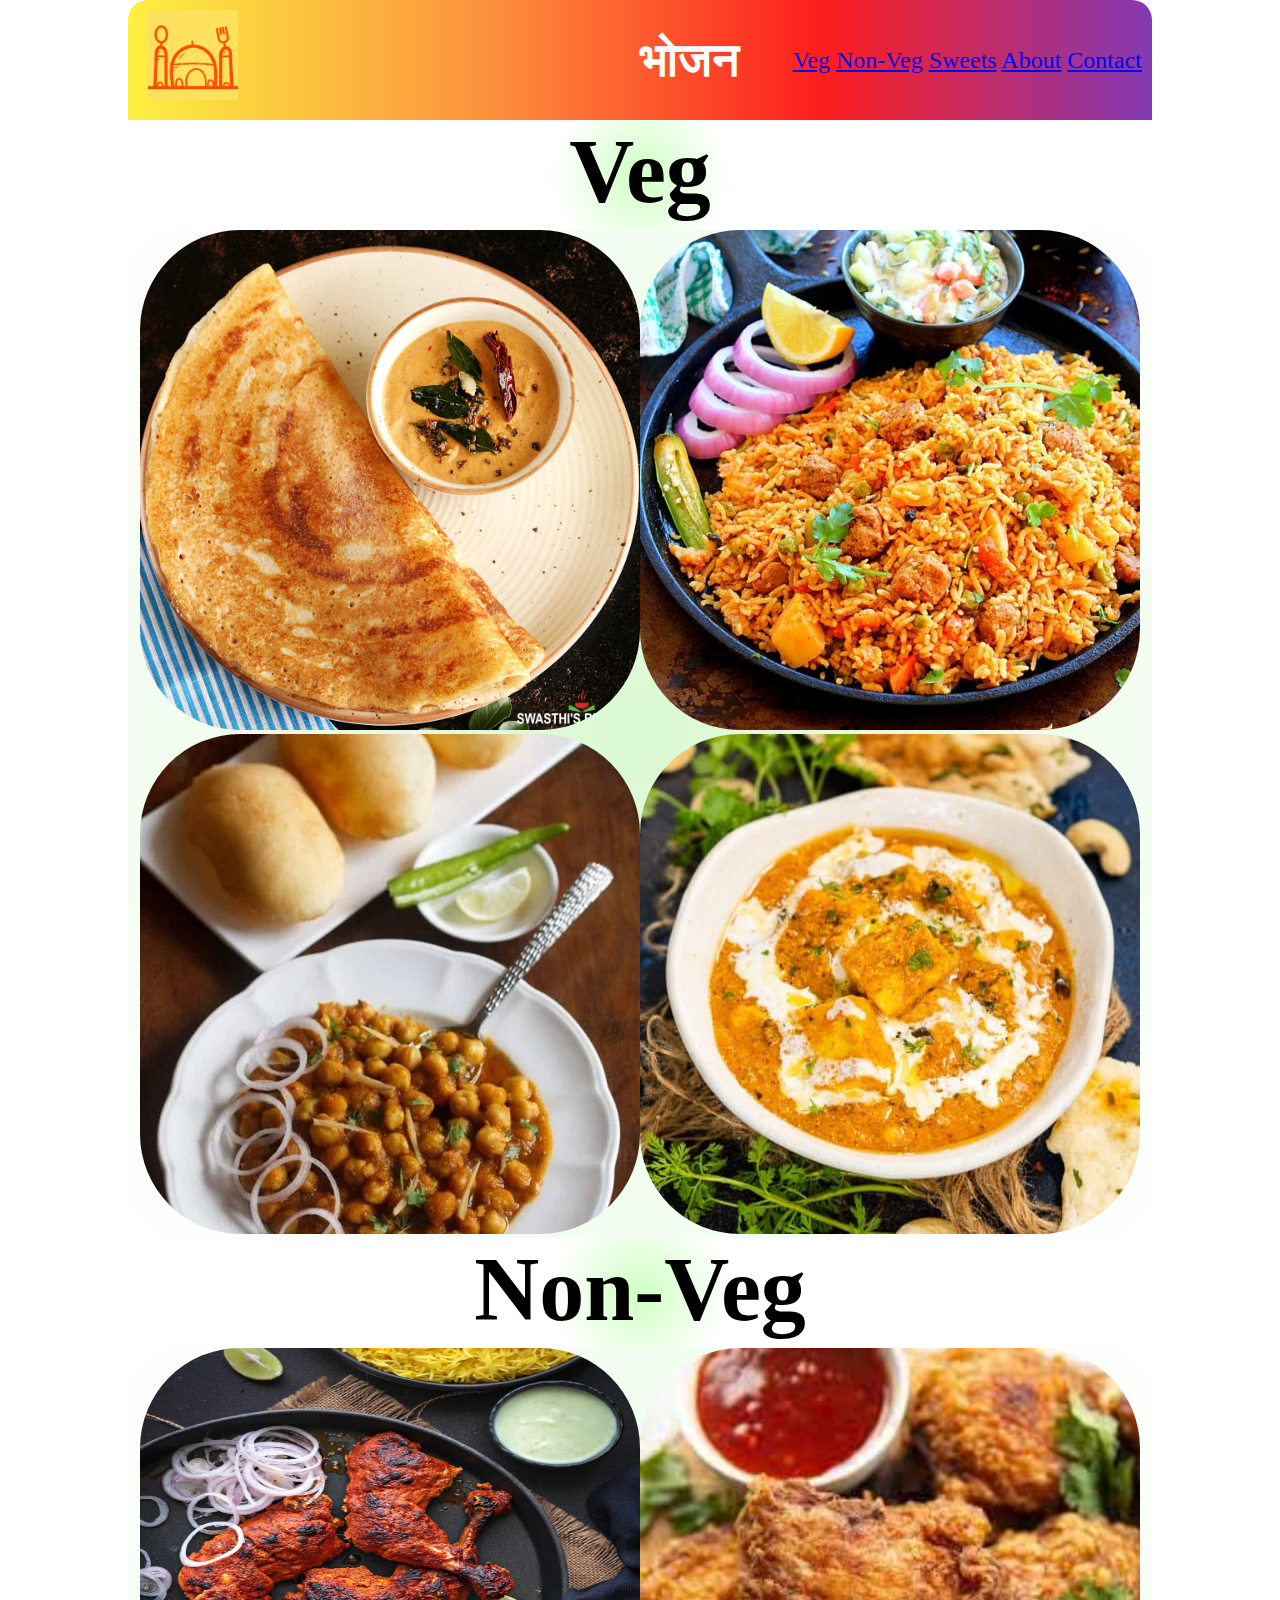
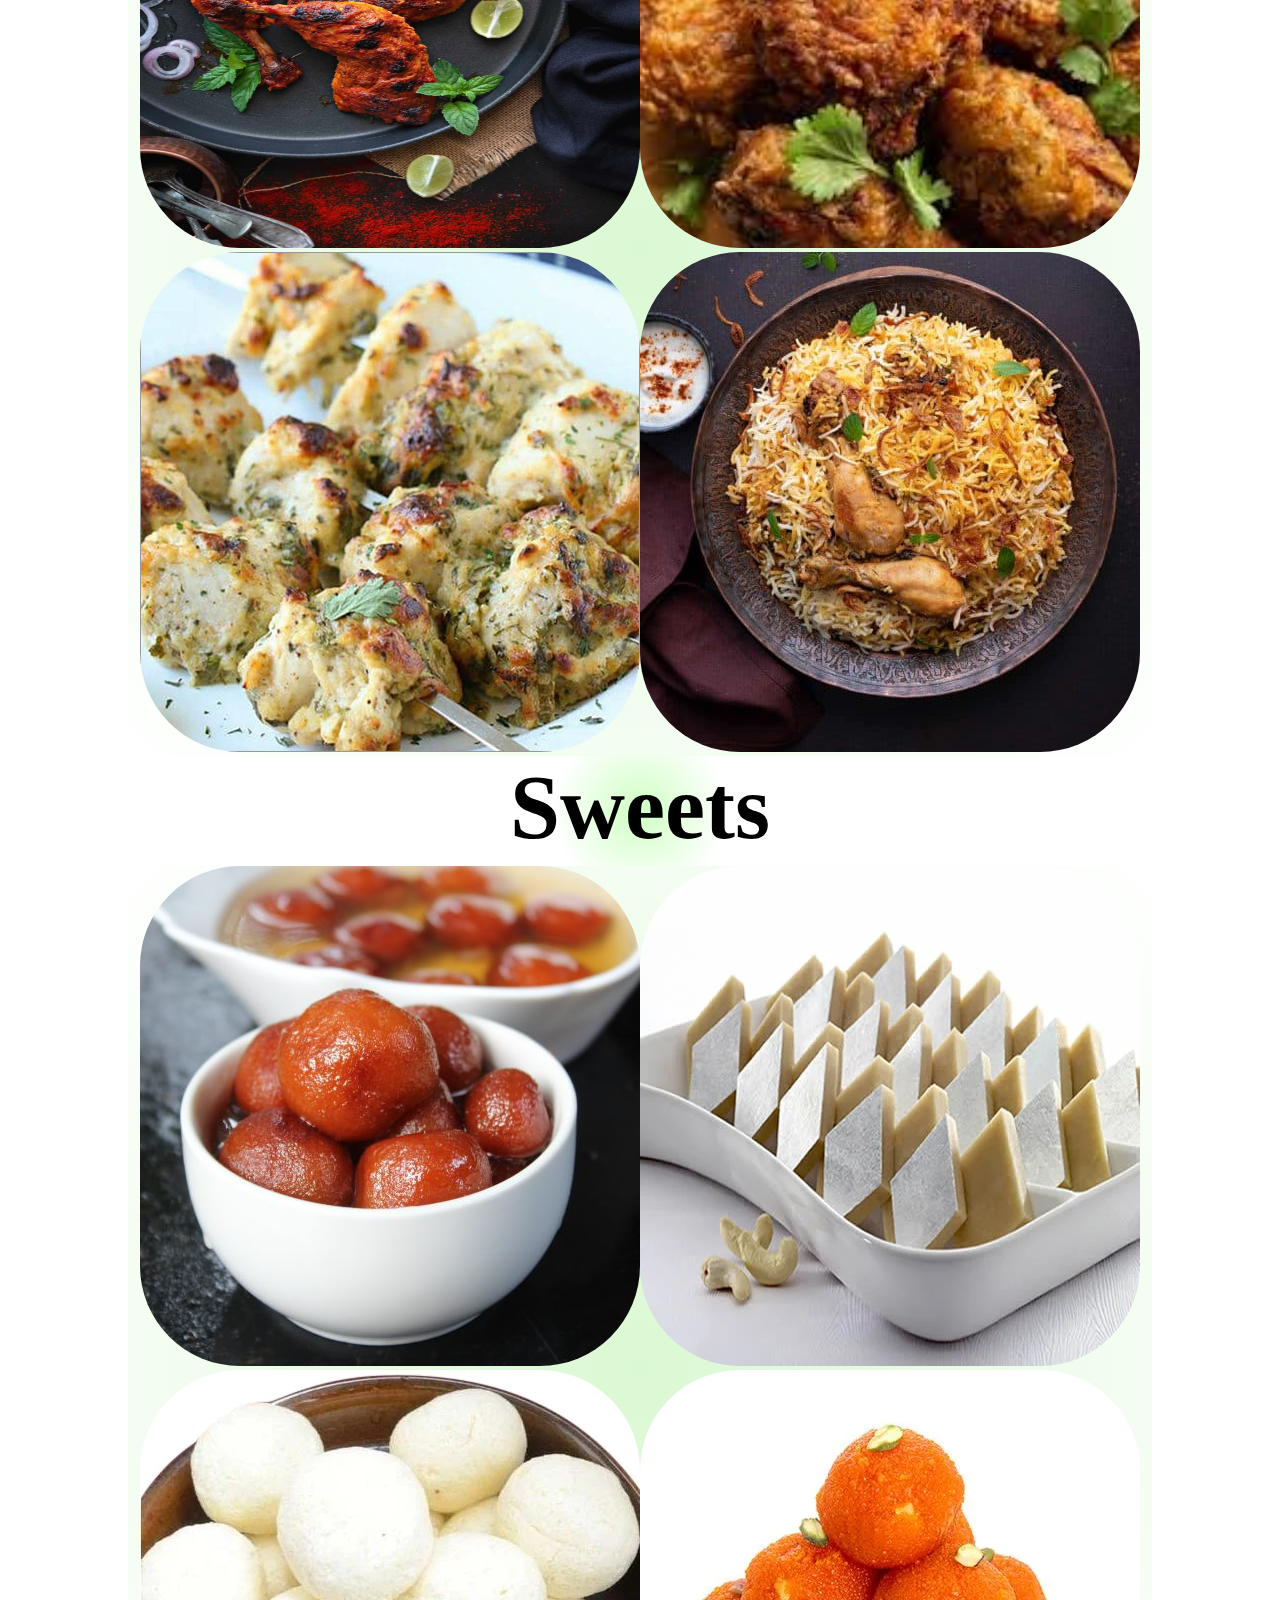
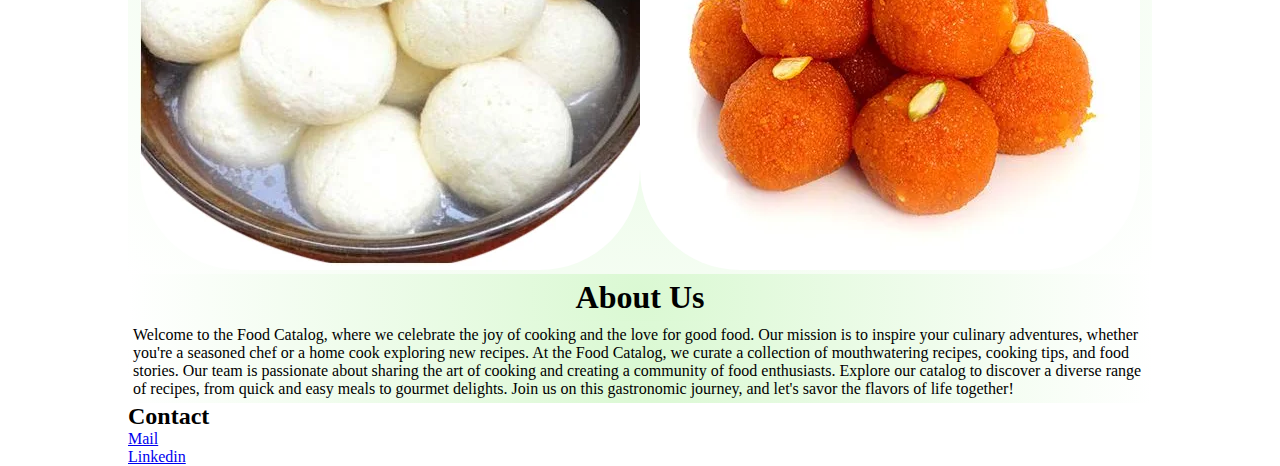
<file: index.html>
<!DOCTYPE html>
<html lang="en">
<head>
    <meta charset="UTF-8">
    <meta name="viewport" content="width=device-width, initial-scale=1.0">
    <title>Food</title>
    <link rel="icon" href="logo.png" type="image/x-icon">
    <link rel="stylesheet" href="style.css">
    
</head>
<body>
    <div class="container">
        <!-- Logo,Navigation bar -->
        <div class="box" id="nav">

            <img src="logo.png" alt="logo" loading="eager" height="100px">
            <h1 id="heading">भोजन</h1>
            <nav>
                <ul>
                    <span><a href="#veg">Veg</a></span>
                    <span><a href="#non-veg">Non-Veg</a></span>
                    <span><a href="#sweets">Sweets</a></span>
                    <span><a href="#about">About</a></span>
                    <span><a href="#contact">Contact</a></span>
                    <!-- <span><a href="">Pricing</a></span> -->
                    
                </ul>
            </nav>
        </div>
        <h3>Veg</h3>
        <div class="box" id="veg"> 
           <div>
            <div class="box" id="food1">
                
                <span>
                     
                    <button><img src="brown-rice-dosa-recipe.jpg" id="food1pic"></button>
                </span>
            </div>
                <div class="box" id="food2">
                    <span>
                        <button><img src="chole-bhature-recipe31-500x500.webp" id="food2pic"></button>
                    </span>
                </div>
           </div>
            <div>
                <div class="box" id="food3">
                    <span>
                        <button><img src="soya-chunks-biryani-instant-pot-500x500.jpg" id="food3pic"></button>
                    </span>
                </div>
                <div class="box" id="food4">
                    <button><img src="paneer.jpg" id="food4pic"></button>
                </div>
            </div>
            
        </div>

        <h3>Non-Veg</h3>
        <div class="box" id="non-veg">
            <div>
                <div class="box" id="food1">
        
                    <span>
        
                        <button><img src="Tandoori-Chicken-1.jpg" id="food1pic"></button>
                    </span>
                </div>
                <div class="box" id="food2">
                    <span>
                        <button><img src="Afghani-Tandoori-Chicken.jpg" id="food2pic"></button>
                    </span>
                </div>
            </div>
            <div>
                <div class="box" id="food3">
                    <span>
                        <button><img src="fried-chicken.jpeg" id="food3pic"></button>
                    </span>
                </div>
                <div class="box" id="food4">
                    <button><img src="Chicken-Biryani-Recipe-500x500.jpg" id="food4pic"></button>
                </div>
            </div>
        
        </div>
        <h3>Sweets</h3>
        <div class="box" id="sweets">
            <div>
                <div class="box" id="food1">
        
                    <span>
        
                        <button><img src="gulab_jamun.jpg" id="food1pic"></button>
                    </span>
                </div>
                <div class="box" id="food2">
                    <span>
                        <button><img src="fresh-rasgulla-500x500.webp" id="food2pic"></button>
                    </span>
                </div>
            </div>
            <div>
                <div class="box" id="food3">
                    <span>
                        <button><img src="kaju-katli-500x500.webp" id="food3pic"></button>
                    </span>
                </div>
                <div class="box" id="food4">
                    <button><img src="800198691_1-laddoos-sweets-special-motichur-ladoo.webp" id="food4pic"></button>
                </div>
            </div>
        
        </div>
        <div id="about">
            <h2>About Us</h2>
            <p >Welcome to the Food Catalog, where we celebrate the joy of cooking and the love for good food. Our mission is to
                inspire your culinary adventures, whether you're a seasoned chef or a home cook exploring new recipes.
        
            At the Food Catalog, we curate a collection of mouthwatering recipes, cooking tips, and food stories. Our team is
                passionate about sharing the art of cooking and creating a community of food enthusiasts.
        
            Explore our catalog to discover a diverse range of recipes, from quick and easy meals to gourmet delights. Join
                us on this gastronomic journey, and let's savor the flavors of life together!</p>
        </div>
        <div id="contact">
            <h2>Contact</h2>
            <p><a href="https://koundalsangam314@gmail.com">Mail</a></p>
            <p><a href="https://www.linkedin.com/in/sangam-koundal-00086427b/">Linkedin</a></p>
        </div>
    </div>
</body>
</html>
</file>
<file: style.css>
body{
    width: 90%;
    /* display: flex; */
    justify-content: center;
    /* border: 1px solid black; */
    /* border-radius: 20px; */
    background: white;
    padding-left:10% ;
}
*{
    margin: 0px;
    padding: 0px;
    box-sizing: border-box;
}

#nav{
    height: 120px;
    width: 100%;
    background: rgb(252, 176, 69);
        background: linear-gradient(90deg, rgba(252, 176, 69, 1) 0%, rgba(252, 241, 65, 1) 0%, rgba(252, 148, 61, 1) 34%, rgba(253, 29, 29, 1) 68%, rgba(131, 58, 180, 1) 100%);
    display: flex;
    flex-direction: row;
    flex-wrap: wrap;
    justify-content:space-between;
    align-items:center ;
    padding: 10px;
    padding-left: 20px;
    font-size: x-large;
    color: red;
    img{
        padding-bottom: 10px;
        position: relative;
    }
    h1{
        
        padding: 0px;
        /* padding-top: 10px; */
        position: absolute;
        left: 50%;
        color: white;
    }
        border-top-right-radius: 20px;
        border-top-left-radius: 20px;
}   

h3{
    /* background-image: url(https://c.ndtvimg.com/2019-04/tgoepg6_summer-2019-vegetarian-recipes_625x300_10_April_19.jpg);
    background-size: cover;
    background-color: rgb(13, 207, 13); */
background: rgb(207, 255, 195);
    background: radial-gradient(circle, rgba(207, 255, 195, 1) 0%, rgba(255, 255, 255, 0.6362920168067228) 17%);
    text-align: center  ;
    height: 110px;
    font-size: 100px;
    padding-bottom: 10px;
    font-size: 90px;
    animation: colorChange 5s infinite;
    /* Change the duration as needed */    
}
@keyframes colorChange {
    0% {
        color: white;
    }

    25% {
        color: aquamarine;
    }

    50% {
        color: green;
    }

    75% {
        color: orange;
    }

    100% {
        color: white;
    }
}
/* Apply animation to the text */

#veg {
    width: 100%;
    background: rgb(155, 255, 129);
        background: radial-gradient(circle, rgba(182, 242, 167, 0.505) 0%, rgba(255, 255, 255, 0) 100%);
    display: flex;
    justify-content: center;
    
    
}

#food1 {
    button {
        background-color: transparent;
        height: 400px;
        cursor: pointer;
        border: none;
    }

    #food1pic {
        height: 500px;
        width: 500px;
        border-radius: 100px;
        transition: transform 0.3s ease;
        /* Smooth transition on transform (scale) */
    }
}
#food1:hover #food1pic {
    transform: scale(0.9);
    /* Adjust the scale factor to your preference */
}

#food2{
    /* padding-left:10px ; */
        button {
            background-color: transparent;
            height: 400px;
            cursor: pointer;
            border: none;
        }
        #food2pic {
            height: 500px;
            width: 500px;
            border-radius: 100px;
            transition: transform 0.3s ease;
        }
}
#food2:hover #food2pic{
    transform: scale(0.9);
}

#food3 {
    /* Adjust styling for the pulao section */
    button{
        /* padding-left: 10px; */
        background-color: transparent;
        border: none;
        cursor: pointer;

    }

    #food3pic {
            /* Adjust styling for the pulao image */
            height: 500px;
            width: 500px;
            border-radius: 100px;
            transition: transform 0.3s ease;
    }
}
#food3:hover #food3pic {
    transform: scale(0.9);
}
#food4{
    /* Adjust styling for the pulao section */
        button {
            /* padding-left: 10px; */
            background-color: transparent;
            border: none;
            cursor: pointer;
        }
        #food4pic {
            /* Adjust styling for the pulao image */
            height: 500px;
            width: 500px;
            border-radius: 100px;
            transition: transform 0.3s ease;
        }    
}
#food4:hover #food4pic {
    transform: scale(0.9);
}

#non-veg {
    width: 100%;
    background: rgb(155, 255, 129);
    background: radial-gradient(circle, rgba(182, 242, 167, 0.505) 0%, rgba(255, 255, 255, 0) 100%);
    display: flex;
    justify-content: center;


}

#sweets {
    width: 100%;
    background: rgb(155, 255, 129);
    background: radial-gradient(circle, rgba(182, 242, 167, 0.505) 0%, rgba(255, 255, 255, 0) 100%);
    display: flex;
    justify-content: center;
}

#about{
    
    h2{
        padding: 5px;
        font-size: xx-large;
    width: 100%;
        background: rgb(155, 255, 129);
        background: radial-gradient(circle, rgba(182, 242, 167, 0.505) 0%, rgba(255, 255, 255, 0) 100%);
        display: flex;
        justify-content: center;
    }
    p{
        padding: 5px;
    background: rgb(155, 255, 129);
        background: radial-gradient(circle, rgba(182, 242, 167, 0.505) 0%, rgba(255, 255, 255, 0) 100%);
    }
}
</file>
